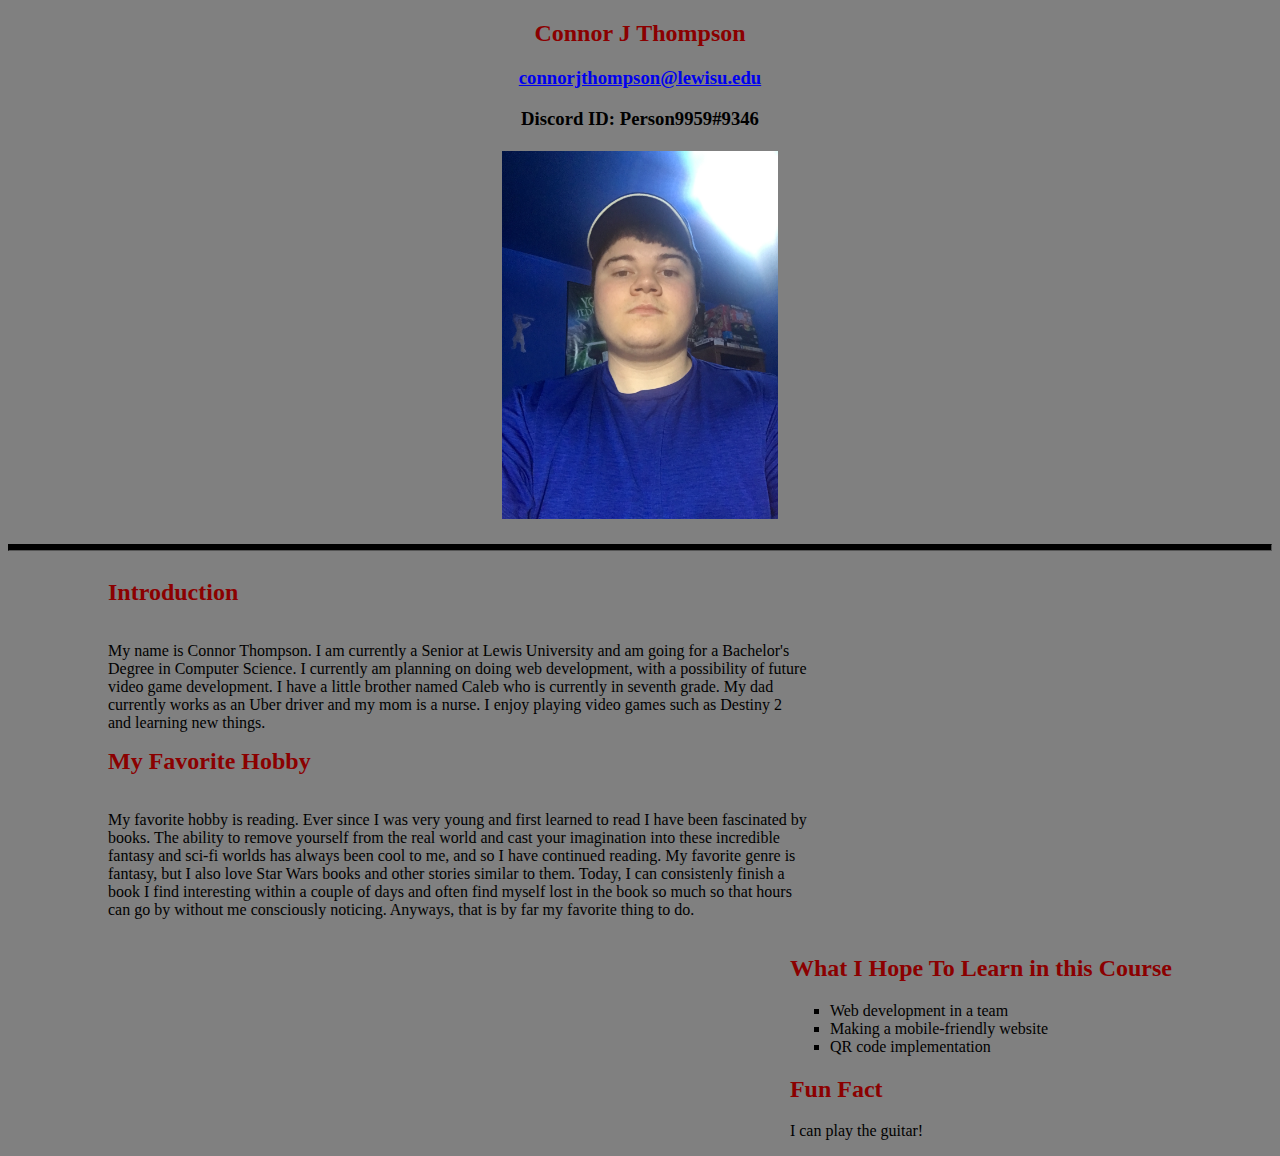
<file: connor/index.html>
<!DOCTYPE html>
<html lang="en">
<head>
	<title> Getting to Know Each Other </title>
</head>
<body style="background-color: grey">
	<center>
	<h2 style="color: darkred"> Connor J Thompson </h2>
	<h3> <a href ="mailto: connorjthompson@lewisu.edu">connorjthompson@lewisu.edu</a></h3>
	<h3>Discord ID: Person9959#9346</a></h3>
	<h4> <img src="\img\ConnorImage.jpg" width="276" height="368" alt ="Self Image"></h4>
	</center>
	<hr style="background-color: black; border-color: black; height: 5px">
	<p1 style="float: left; margin-left: 100px">
		<h2 style="color: darkred">Introduction</h2>
		<p style="float: left; width: 700px">My name is Connor Thompson. I am currently a Senior at Lewis University and am going for a Bachelor's Degree in Computer Science. I currently am planning on doing web development, with a possibility of future video game development. I have a little brother named Caleb who is currently in seventh grade. My dad currently works as an Uber driver and my mom is a nurse. I enjoy playing video games such as Destiny 2 and learning new things.</p>
		<p3>
			<h2 style="color: darkred">My Favorite Hobby</h2>
				<p style="float: left; width: 700px">My favorite hobby is reading. Ever since I was very young and first learned to read I have been fascinated by books. The ability to remove yourself from the real world and cast your imagination into these incredible fantasy and sci-fi worlds has always been cool to me, and so I have continued reading. My favorite genre is fantasy, but I also love Star Wars books and other stories similar to them. Today, I can consistenly finish a book I find interesting within a couple of days and often find myself lost in the book so much so that hours can go by without me consciously noticing. Anyways, that is by far my favorite thing to do.</p>
		</p3>
	</p1>
	<p2 style="margin-right: 100px; float: right">
		<h2 style="color: darkred">What I Hope To Learn in this Course</h2>
			<ul style="list-style-type: square">
				<li>Web development in a team</li>
				<li>Making a mobile-friendly website</li>
				<li>QR code implementation</li>
			</ul>
		<p5>
			<h2 style="color: darkred">Fun Fact</h2>
			<p>I can play the guitar!</p>
		</p5>
	</p2>
</body>
</html>
</file>
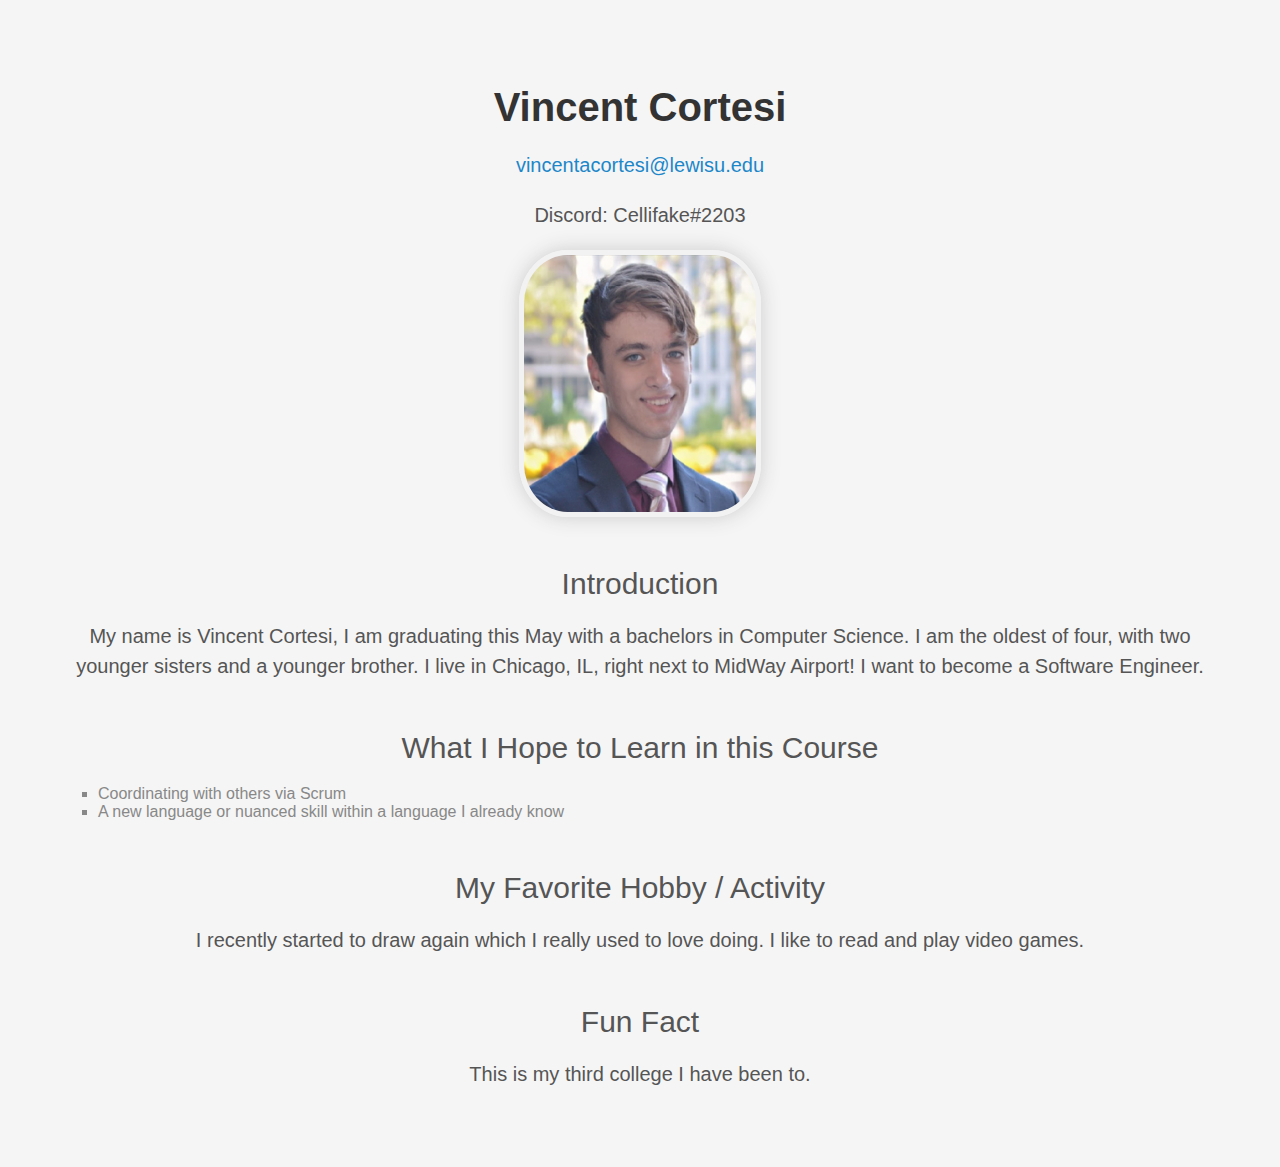
<file: vince/index.html>
<!DOCTYPE html>
<html>
  <head>
    <title>My Web Page</title>
    <link rel="stylesheet" type="text/css" href="style.css">
  </head>
  <body>
    <h1>Vincent Cortesi</h1>
    <p><a href="mailto:vincentacortesi@lewis.edu">vincentacortesi@lewisu.edu</a></p>
    <p>Discord: Cellifake#2203</p>
    <img src="\img\vince.png" alt="Vince's Head and Shoulders Photo">
    <h2>Introduction</h2>
    <p>My name is Vincent Cortesi, I am graduating this May with a bachelors in Computer Science.
        I am the oldest of four, with two younger sisters and a younger brother. I live in Chicago,
        IL, right next to MidWay Airport! I want to become a Software Engineer.
    </p>
    <h2>What I Hope to Learn in this Course</h2>
    <ul>
      <li>Coordinating with others via Scrum</li>
      <li>A new language or nuanced skill within a language I already know</li>
      <!-- Add more items as needed -->
    </ul>
    <h2>My Favorite Hobby / Activity</h2>
    <p>I recently started to draw again which I really used to love doing. I like to read and play video games.</p>
    <h2>Fun Fact</h2>
    <p>This is my third college I have been to.</p>
  </body>
</html>
</file>
<file: vince/style.css>
body {
    font-family: 'Open Sans', sans-serif;
    text-align: center;
    padding: 50px;
    background-color: #f5f5f5;
  }
  
  h1 {
    color: #333;
    font-size: 40px;
    font-weight: 600;
    margin-bottom: 20px;
  }
  
  h2 {
    color: #555;
    font-size: 30px;
    font-weight: 500;
    margin-top: 50px;
    margin-bottom: 20px;
  }
  
  p {
    color: #555;
    font-size: 20px;
    line-height: 1.5;
    margin-bottom: 20px;
  }
  
  a {
    color: #1c87c9;
    text-decoration: none;
  }
  
  img {
    display: block;
    margin: 0 auto;
    width: 20%;
    border-radius: 20%;
    border: 5px solid #f2f2f2;
    box-shadow: 0px 0px 20px #ccc;
  }
  
  ul {
    list-style-type: square;
    padding-left: 40px;
    color: #888;
  }
  
  li {
    text-align: left
  }
</file>
